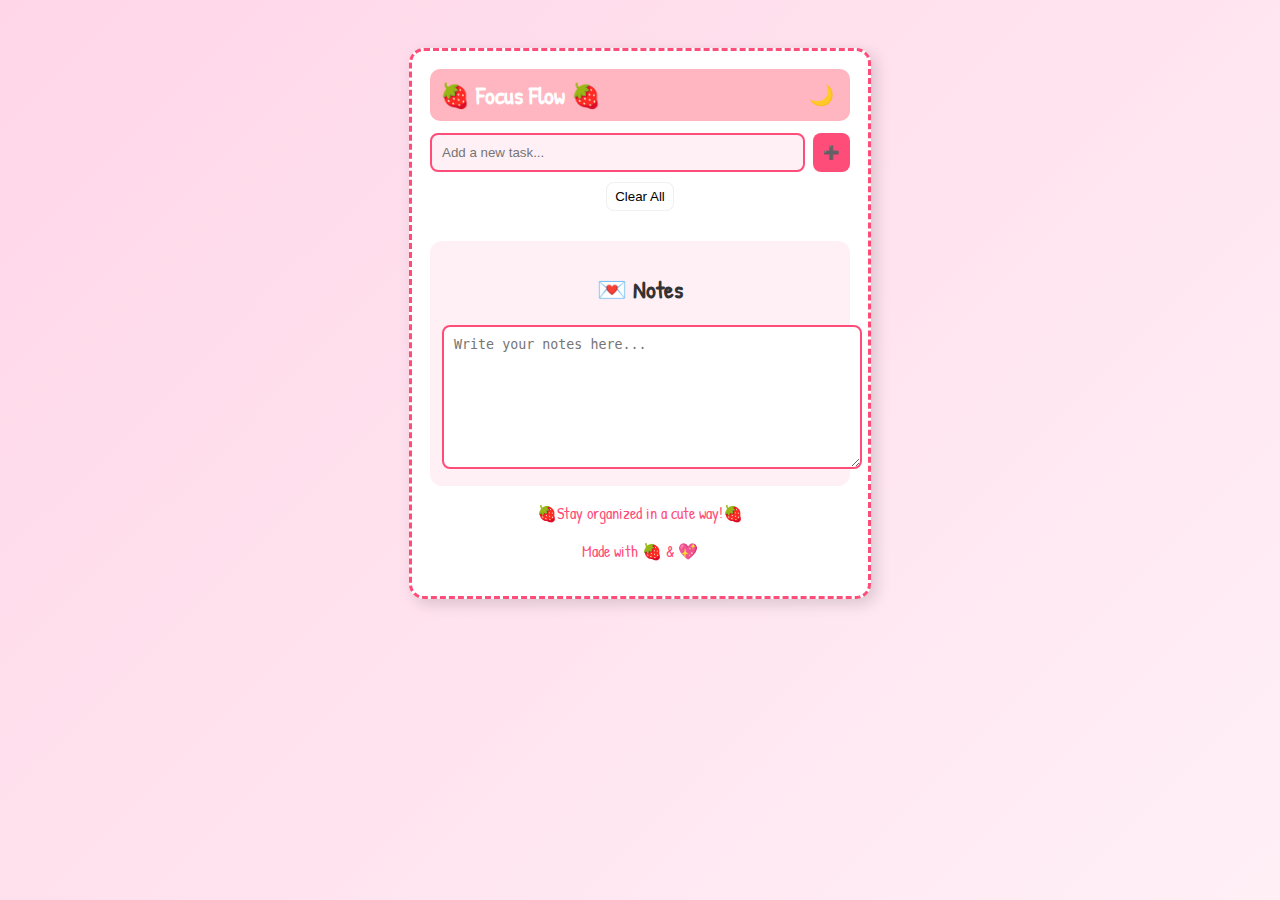
<file: index.html>
<!DOCTYPE html>
<html lang="en">
<head>
  <meta charset="utf-8" />
  <meta name="viewport" content="width=device-width,initial-scale=1" />
  <title>🍓 Focus Flow - To-Do List 🍓</title>
  <link rel="stylesheet" href="styles.css" />
</head>
<body>
  <div class="container">
    <header>
      <h1>🍓 Focus Flow 🍓</h1>
      <div class="header-controls">
        <button id="theme-toggle" aria-label="Toggle theme">🌙</button>
      </div>
    </header>

    <div class="todo-app">
      <div class="input-section">
        <input type="text" id="task-input" placeholder="Add a new task..." aria-label="New task">
        <button id="add-task" aria-label="Add task">➕</button>
      </div>

      <div class="todo-controls">
        
        <button id="clear-tasks" aria-label="Clear all tasks">Clear All</button>
      </div>

      <ul id="task-list" aria-live="polite"></ul>
    </div>

    <section class="notes">
      <h2> 💌 Notes</h2>
      <textarea id="notes-area" placeholder="Write your notes here..." aria-label="Notes"></textarea>
    </section>

    <footer>
      <p>🍓Stay organized in a cute way!🍓</p>
      <p>Made with 🍓 & 💖</p>
    </footer>
  </div>

  <script defer src="script.js"></script>
</body>
</html>
</file>
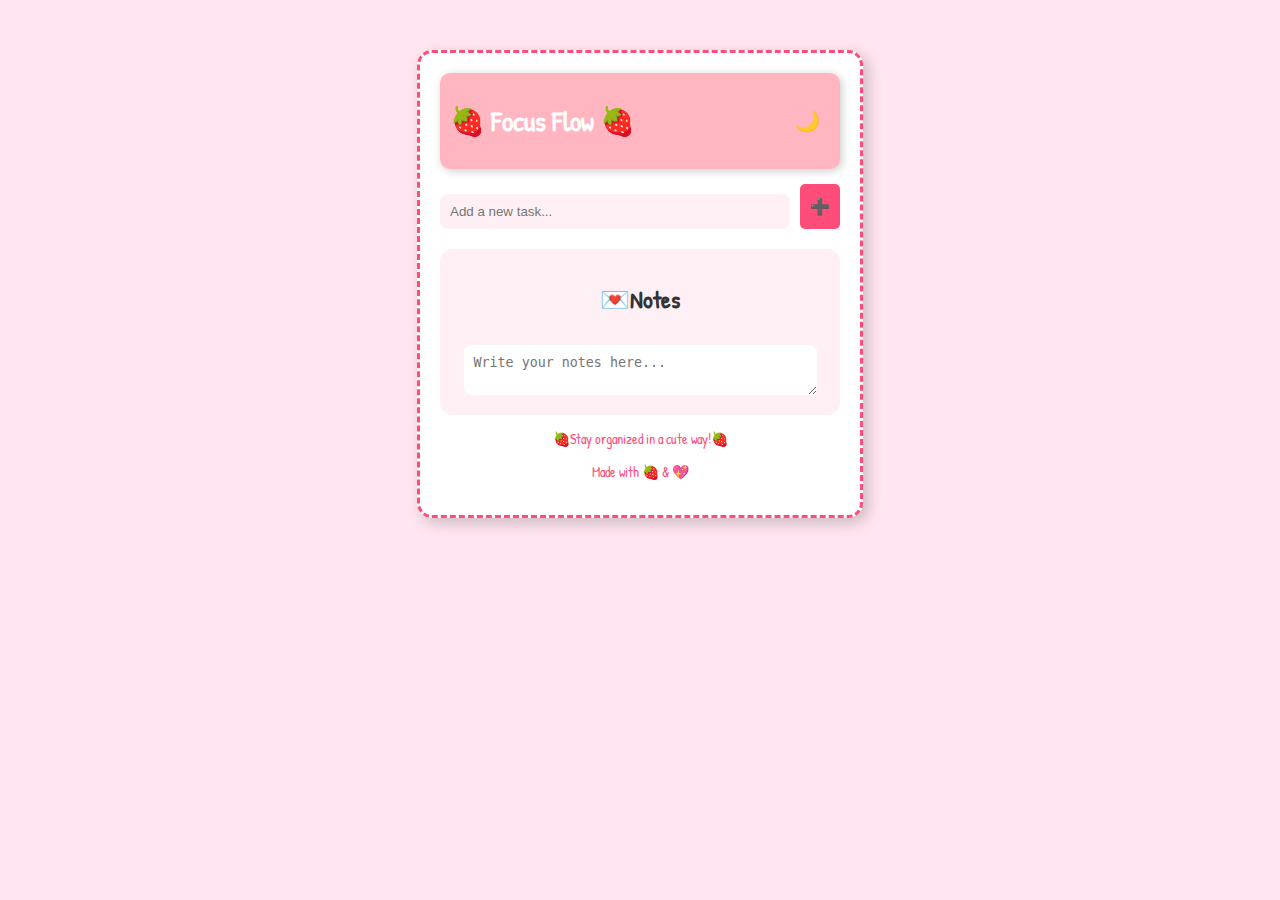
<file: focus flow/index.html>
<!DOCTYPE html>
<html lang="en">
<head>
    <meta charset="UTF-8">
    <meta name="viewport" content="width=device-width, initial-scale=1.0">
    <title>🍓 Focus Flow - To-Do List 🍓</title>
    <link rel="stylesheet" href="styles.css">
    <script defer src="script.js"></script>
</head>
<body>
    <div class="container">
        <header>
            <h1>🍓 Focus Flow 🍓</h1>
            <button id="theme-toggle">🌙</button>
        </header>

        <div class="todo-app">
            <div class="input-section">
                <input type="text" id="task-input" placeholder="Add a new task...">
                <button id="add-task">➕</button>
            </div>

            <ul id="task-list"></ul>
        </div>
        <section class="notes">
            <h2> 💌Notes</h2>
            <textarea id="notes-area" placeholder="Write your notes here..."></textarea>
        </section>
    
    
        <footer>
            <p>🍓Stay organized in a cute way!🍓</p>
            <p>Made with 🍓 & 💖</p>
        </footer>
    </div>
</body>
</html>
</file>
<file: styles.css>
/* your original CSS — paste it here and append the small additions below */
@import url('https://fonts.googleapis.com/css2?family=Patrick+Hand&display=swap');

:root {
  --light-bg: #ffe6f0;
  --dark-bg: #2b2b2b;
  --light-text: #333;
  --dark-text: #fff;
  --accent: #ff4d79;
  --strawberry-bg: url('https://i.imgur.com/dFobpfr.png');
}

body {
  font-family: 'Patrick Hand', cursive;
  background-color: #ffe6f0; /* soft baby pink */
  background-image: linear-gradient(135deg, #ffd6e8 0%, #fff0f6 100%);
  background-attachment: fixed;
  background-size: cover;
  color: var(--light-text);
  text-align: center;
  transition: all 0.25s;
  margin: 0;
  padding: 24px;
}


.container {
  max-width: 420px;
  margin: 24px auto;
  padding: 18px;
  background: white;
  border-radius: 15px;
  box-shadow: 5px 5px 15px rgba(0,0,0,0.15);
  border: 3px dashed var(--accent);
  position: relative;
}

header {
  display: flex;
  justify-content: space-between;
  align-items: center;
  background: #ffb6c1;
  padding: 10px;
  border-radius: 10px;
}

h1 { margin:0; font-size:24px; color:white; }

#theme-toggle { background:none; border:none; font-size:20px; cursor:pointer; color:white; }

.input-section{ display:flex; gap:8px; margin-top:12px; }
.input-section input{ flex:1; padding:10px; border:2px solid var(--accent); border-radius:8px; background:#fff0f6; }
.input-section button{ background:var(--accent); color:#fff; border:none; padding:10px; border-radius:8px; cursor:pointer; }

.todo-controls{ display:flex; gap:8px; margin-top:10px; justify-content:center; flex-wrap:wrap; }
.todo-controls button{ padding:6px 8px; border-radius:8px; border:1px solid rgba(0,0,0,0.06); background:#fff; cursor:pointer; }

ul{ list-style:none; padding:0; margin-top:12px; max-height:320px; overflow:auto; }
li{
  display:flex; align-items:center; justify-content:space-between;
  padding:10px; margin:6px 0; border-radius:8px; background:#fff; border-left:5px solid var(--accent); position:relative;
}
li .task-text{ flex:1; text-align:left; padding-right:8px; word-break:break-word; }
li .task-actions{ display:flex; gap:8px; align-items:center; }
button.icon{ background:transparent; border:none; cursor:pointer; font-size:16px; }

.completed{ text-decoration:line-through; opacity:0.6; }

.notes{ margin-top:18px; background:#fff0f6; padding:12px; border-radius:12px; }
.notes textarea{ width:100%; height:120px; padding:10px; border-radius:8px; border:2px solid var(--accent); resize:vertical; }

footer{ margin-top:12px; color:var(--accent); }

/* Dark Mode */
.dark-mode{ background-color:var(--dark-bg); color:var(--dark-text); }
.dark-mode .container{ background:#444; }
.dark-mode input, .dark-mode button{ border-color:#ff6699; color:var(--dark-text); }
</file>
<file: focus flow/styles.css>
@import url('https://fonts.googleapis.com/css2?family=Patrick+Hand&display=swap');

:root {
    --light-bg: #ffe6f0;
    --dark-bg: #2b2b2b;
    --light-text: #333;
    --dark-text: #fff;
    --accent: #ff4d79;
    --strawberry-bg: url('https://i.imgur.com/dFobpfr.png'); /* Cute strawberry background */
}

body {
    font-family: 'Patrick Hand', cursive;
    background-color: var(--light-bg);
    color: var(--light-text);
    text-align: center;
    background-image: var(--strawberry-bg);
    background-size: cover;
    transition: all 0.3s;
}

.container {
    max-width: 400px;
    margin: 50px auto;
    padding: 20px;
    background: white;
    border-radius: 15px;
    box-shadow: 5px 5px 15px rgba(0, 0, 0, 0.2);
    border: 3px dashed var(--accent);
    position: relative;
}

header {
    display: flex;
    justify-content: space-between;
    align-items: center;
    background: #ffb6c1;
    padding: 10px;
    border-radius: 10px;
    box-shadow: 2px 2px 10px rgba(0, 0, 0, 0.2);
}

h1 {
    font-size: 28px;
    color: white;
}

#theme-toggle {
    background: none;
    border: none;
    font-size: 20px;
    cursor: pointer;
    color: white;
}

.input-section {
    display: flex;
    gap: 10px;
    margin-top: 15px;
}

input {
    flex: 1;
    padding: 10px;
    border: 2px solid var(--accent);
    border-radius: 5px;
    background-color: #fff0f6;
}

button {
    background: var(--accent);
    color: white;
    border: none;
    padding: 10px;
    cursor: pointer;
    border-radius: 5px;
    font-size: 16px;
}

ul {
    list-style: none;
    padding: 0;
}

li {
    display: flex;
    justify-content: space-between;
    background: #fff;
    padding: 10px;
    margin: 5px 0;
    border-radius: 5px;
    border-left: 5px solid var(--accent);
    font-size: 18px;
    position: relative;
}

li::before {
    content: "🍓";
    position: absolute;
    left: -25px;
    top: 5px;
}

.completed {
    text-decoration: line-through;
    opacity: 0.6;
}

footer {
    margin-top: 10px;
    font-size: 14px;
    color: var(--accent);
}

/* Dark Mode */
.dark-mode {
    background-color: var(--dark-bg);
    color: var(--dark-text);
}

.dark-mode .container {
    background: #444;
}

.dark-mode input, .dark-mode button {
    border-color: #ff6699;
}
.schedule, .notes {
    margin-top: 20px;
    padding: 15px;
    background: #fff0f6;
    border-radius: 12px;
    box-shadow: 2px 2px 10px var(--shadow-color);
}

input, textarea {
    width: 90%;
    padding: 10px;
    margin-top: 10px;
    border-radius: 8px;
    border: 2px solid var(--primary-color);
}
</file>
